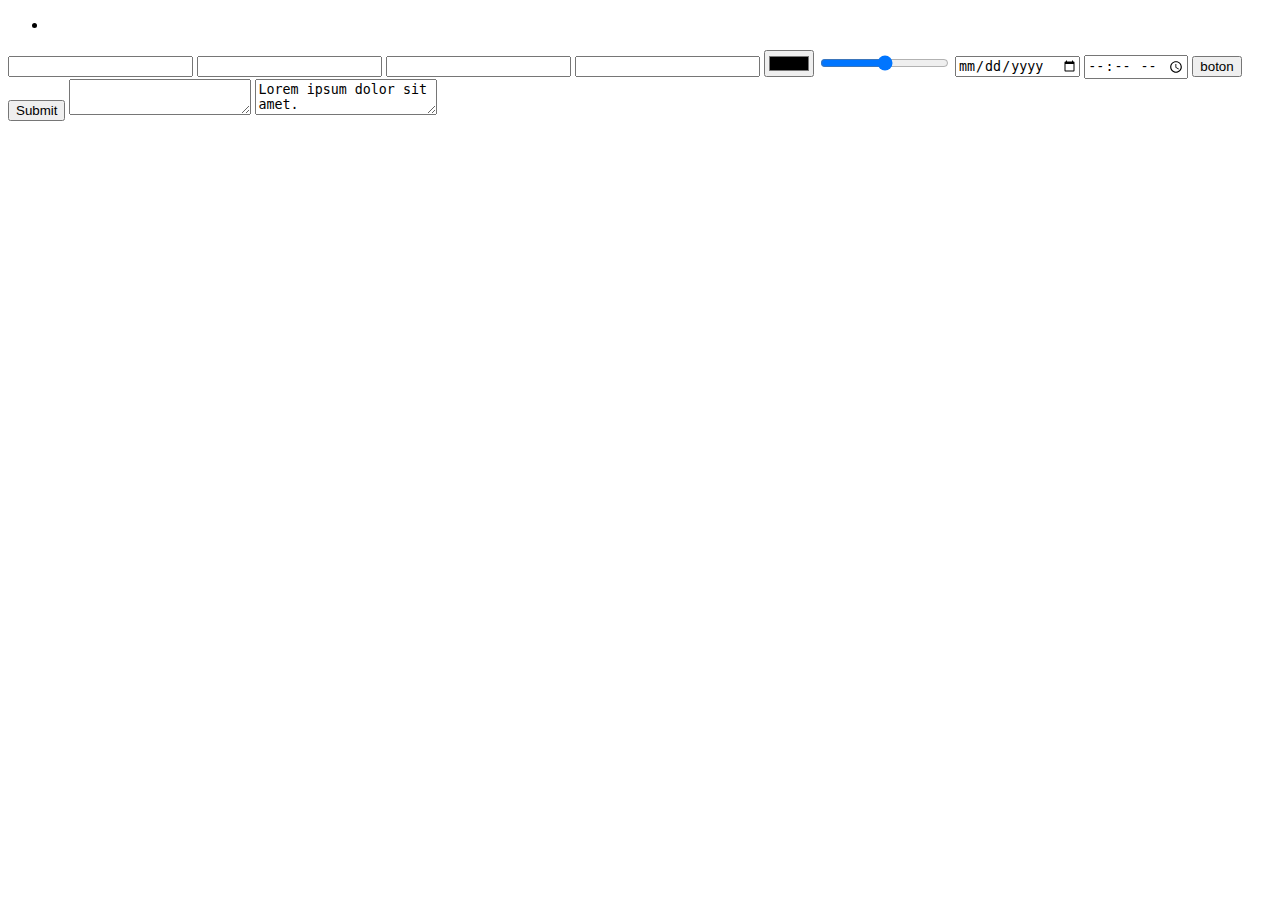
<file: index.html>
<!DOCTYPE html>
<html lang="en">
<head>
    <meta charset="UTF-8">
    <meta http-equiv="X-UA-Compatible" content="IE=edge">
    <meta name="viewport" content="width=device-width, initial-scale=1.0">
    <title>Document</title> 
</head>
<body>
    <a href="#"></a><!--Select content--><!--It can be an image,video,audio-->
    <p></p><!--Paragraph-->
    <ul><!--List-->
        <li></li><!--items of the list-->
    </ul>
    <ol></ol><!--Ordened List-->
    <div></div><!--Make a division of content-->
    <form method="post"><!--Form get information from de user/ method post is for backend-->
        <input type="text"> <!--Only text-->
        <input type="number"><!--Only numbers-->
        <input type="password" required><!--Just show circles-->
        <input type="email" required><!--Just text with @ and .--><!--Required-->
        <input type="color"><!--You can change the color-->
        <input type="range" min="1" max="5"><!--Make a bar with range-->
        <input type="date"><!--Show the date-->
        <input type="time"><!--Clock-->
        <input type="button" value="boton"><!--Boton-->
        <input type="submit"><!--Send data to a server-->
        <textarea></textarea>
        <textarea readonly>Lorem ipsum dolor sit amet.</textarea>
        </form>
</body>
</html>
</file>
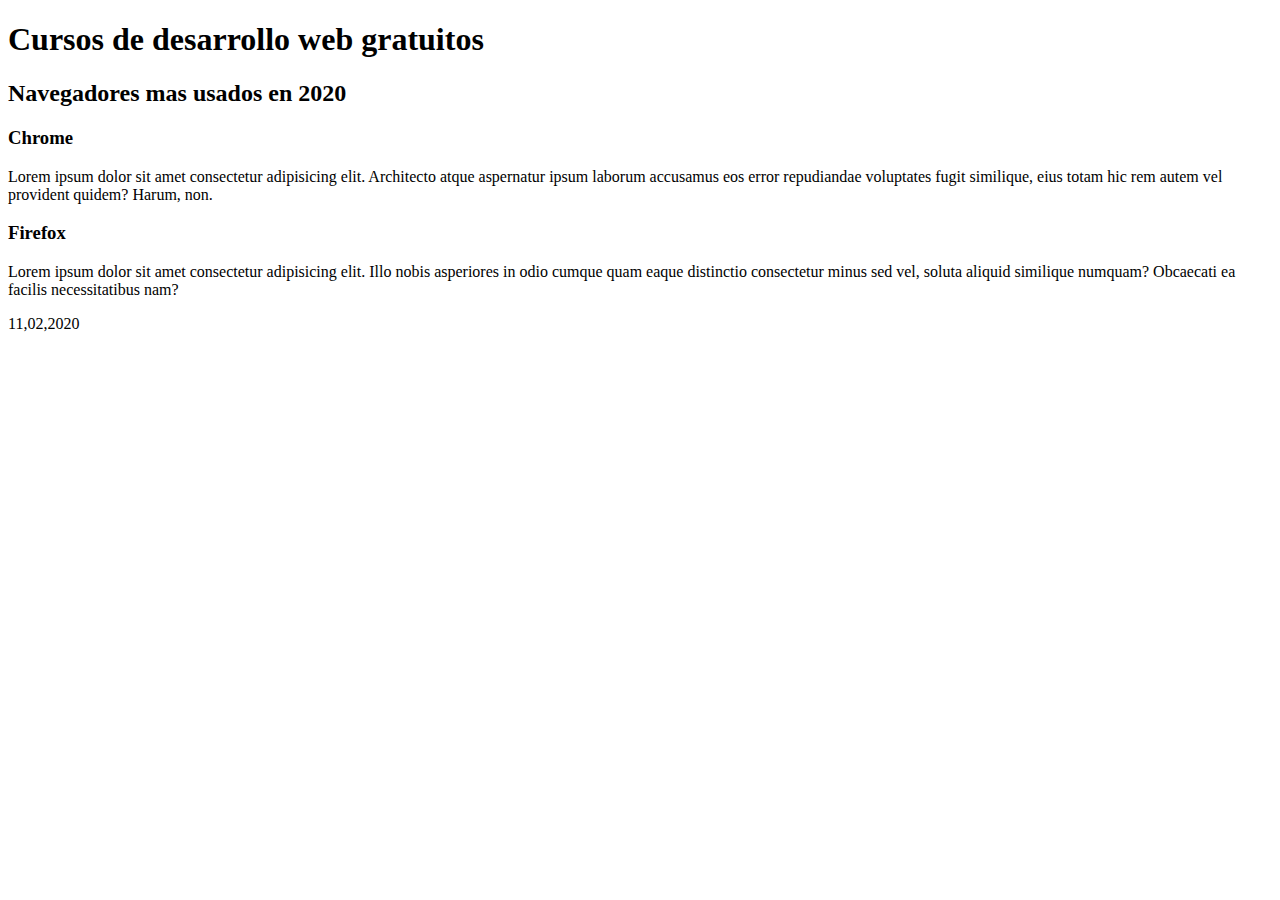
<file: article-section.html>
<!DOCTYPE html>
<html lang="en">
<head>
    <meta charset="UTF-8">
    <meta http-equiv="X-UA-Compatible" content="IE=edge">
    <meta name="viewport" content="width=device-width, initial-scale=1.0">
    <title>Document</title>
</head>
<body>
    <header>
        <h1>Cursos de desarrollo web gratuitos</h1>
    </header>
    <aside><!--Puede estar fuera o dentro del main-Contenido relacionado pero fuera del principal-->
    </aside>
    <main>
    <article>
        <h2>Navegadores mas usados en 2020</h2>
        <section>
            <h3>Chrome</h3>
            <p>Lorem ipsum dolor sit amet consectetur adipisicing elit. Architecto atque aspernatur ipsum laborum accusamus eos error repudiandae voluptates fugit similique, eius totam hic rem autem vel provident quidem? Harum, non.</p>
        </section>
        <section>
            <h3>Firefox</h3>
            <p>Lorem ipsum dolor sit amet consectetur adipisicing elit. Illo nobis asperiores in odio cumque quam eaque distinctio consectetur minus sed vel, soluta aliquid similique numquam? Obcaecati ea facilis necessitatibus nam?</p>
        </section>
    </article>
    </main>  
    <footer>11,02,2020</footer>
    
</body>
</html>
</file>
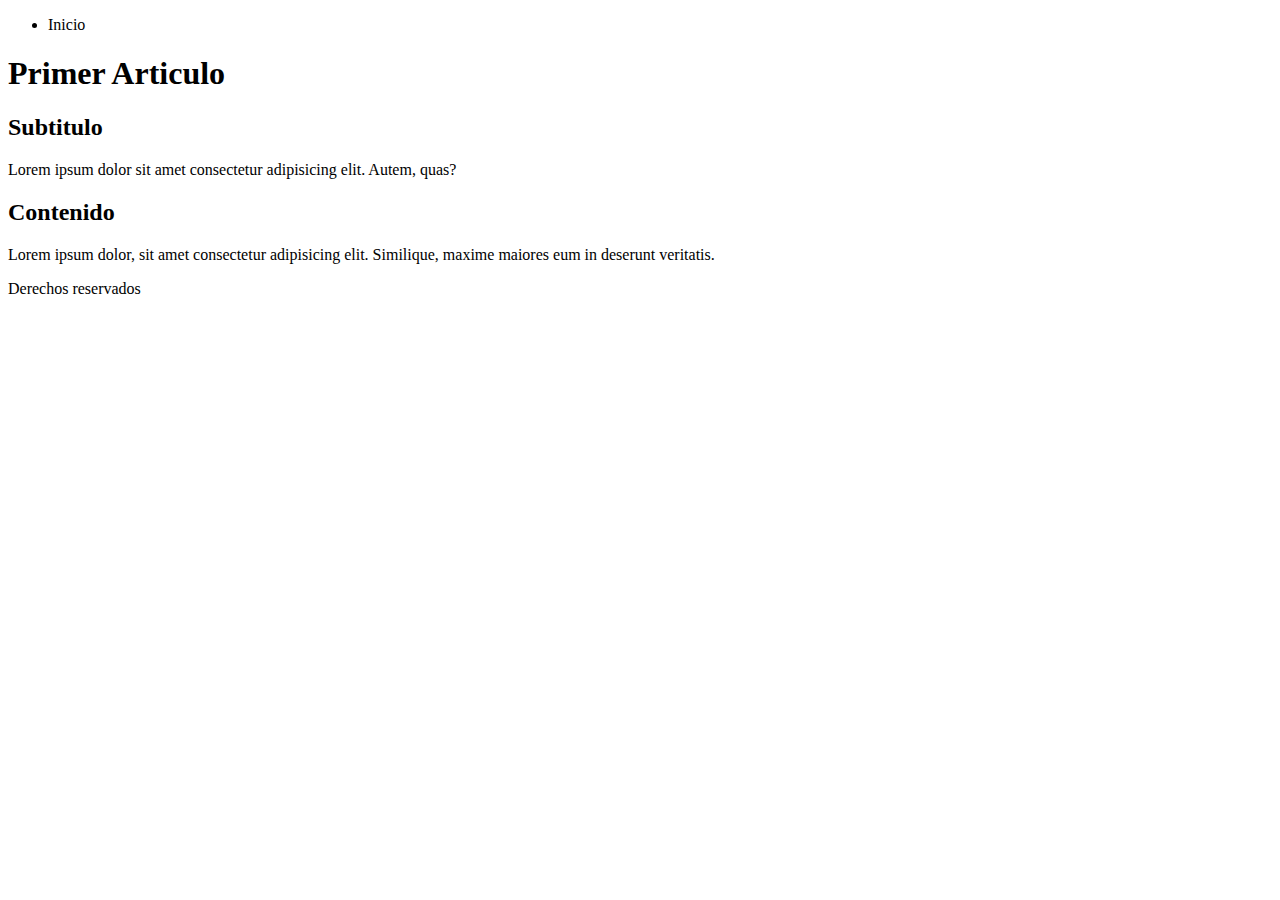
<file: articulo.html>
<!DOCTYPE html>
<html lang="en">
<head>
    <meta charset="UTF-8">
    <meta http-equiv="X-UA-Compatible" content="IE=edge">
    <meta name="viewport" content="width=device-width, initial-scale=1.0">
    <title>Document</title>
</head>
<body>
    <header>
        <nav>
            <ul>
                <li>Inicio</li>
            </ul>
        </nav>
    </header>
    <article><!--Todo adentro de un articulo-->
        <section><!--Si son varios articulos-->
            <h1>Primer Articulo</h1>
            <h2>Subtitulo</h2>
            <p>Lorem ipsum dolor sit amet consectetur adipisicing elit. Autem, quas?</p>
        </section>
    </article>
    <aside><!--Pestaña al costado-->
        <h2>Contenido</h2>
        <p>Lorem ipsum dolor, sit amet consectetur adipisicing elit. Similique, maxime maiores eum in deserunt veritatis.</p>
    </aside>
    <footer><!--Pie de pagina-->
        <p>Derechos reservados</p>
    </footer>
</body>
</html>
</file>
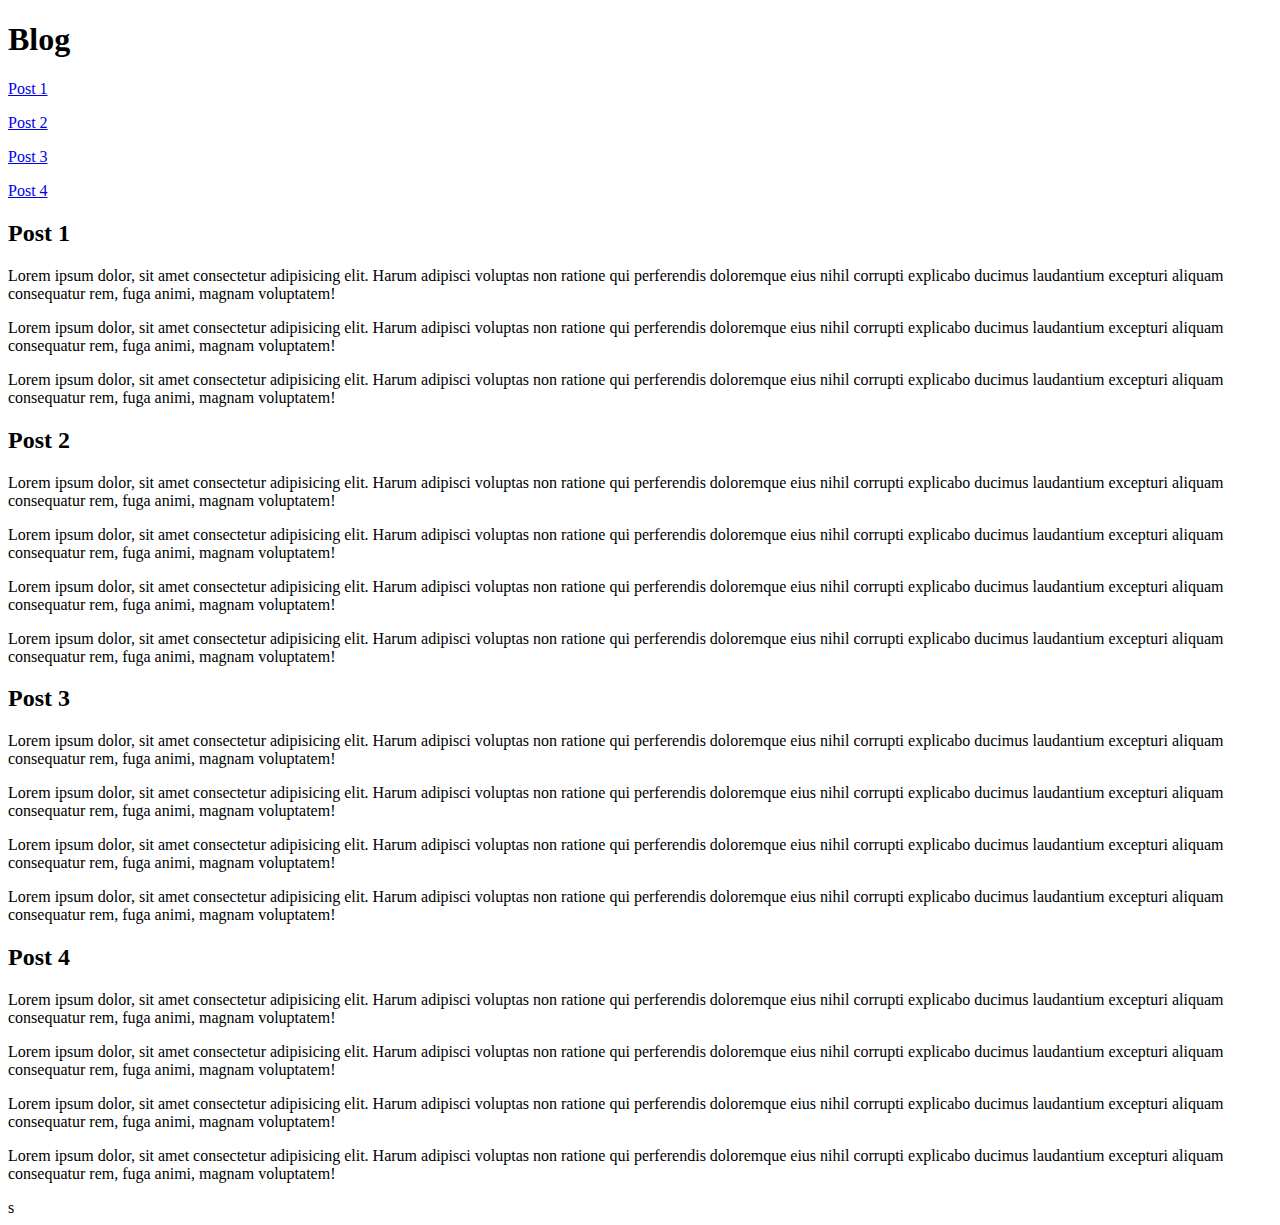
<file: blog.html>
<!DOCTYPE html>
<html lang="en">
<head>
    <meta charset="UTF-8">
    <meta http-equiv="X-UA-Compatible" content="IE=edge">
    <meta name="viewport" content="width=device-width, initial-scale=1.0">
    <title>Blog</title>
</head>
<body> <!--id=post1-4 presionando en la pagina los valores de la barra de navegacion te lleva a los articulos que presiones -->
    <h1>Blog</h1>
    <nav>
        <p><a href="#post-1">Post 1</a></p>
        <p><a href="#post-2">Post 2</a></p>
        <p><a href="#post-3">Post 3</a></p>
        <p><a href="#post-4">Post 4</a></p>
    </nav>
    <article id="post-1">
        <h2>Post 1</h2>
        <p>Lorem ipsum dolor, sit amet consectetur adipisicing elit. Harum adipisci voluptas non ratione qui perferendis doloremque eius nihil corrupti explicabo ducimus laudantium excepturi aliquam consequatur rem, fuga animi, magnam voluptatem!</p>
        <p>Lorem ipsum dolor, sit amet consectetur adipisicing elit. Harum adipisci voluptas non ratione qui perferendis doloremque eius nihil corrupti explicabo ducimus laudantium excepturi aliquam consequatur rem, fuga animi, magnam voluptatem!</p>
        <p>Lorem ipsum dolor, sit amet consectetur adipisicing elit. Harum adipisci voluptas non ratione qui perferendis doloremque eius nihil corrupti explicabo ducimus laudantium excepturi aliquam consequatur rem, fuga animi, magnam voluptatem!</p>
    </article>
    <article id="post-2">
        <h2>Post 2</h2>
        <p>Lorem ipsum dolor, sit amet consectetur adipisicing elit. Harum adipisci voluptas non ratione qui perferendis doloremque eius nihil corrupti explicabo ducimus laudantium excepturi aliquam consequatur rem, fuga animi, magnam voluptatem!</p>
        <p>Lorem ipsum dolor, sit amet consectetur adipisicing elit. Harum adipisci voluptas non ratione qui perferendis doloremque eius nihil corrupti explicabo ducimus laudantium excepturi aliquam consequatur rem, fuga animi, magnam voluptatem!</p>
        <p>Lorem ipsum dolor, sit amet consectetur adipisicing elit. Harum adipisci voluptas non ratione qui perferendis doloremque eius nihil corrupti explicabo ducimus laudantium excepturi aliquam consequatur rem, fuga animi, magnam voluptatem!</p>
        <p>Lorem ipsum dolor, sit amet consectetur adipisicing elit. Harum adipisci voluptas non ratione qui perferendis doloremque eius nihil corrupti explicabo ducimus laudantium excepturi aliquam consequatur rem, fuga animi, magnam voluptatem!</p>
    </article>
    <article id="post-3">
        <h2>Post 3</h2>
        <p>Lorem ipsum dolor, sit amet consectetur adipisicing elit. Harum adipisci voluptas non ratione qui perferendis doloremque eius nihil corrupti explicabo ducimus laudantium excepturi aliquam consequatur rem, fuga animi, magnam voluptatem!</p>
        <p>Lorem ipsum dolor, sit amet consectetur adipisicing elit. Harum adipisci voluptas non ratione qui perferendis doloremque eius nihil corrupti explicabo ducimus laudantium excepturi aliquam consequatur rem, fuga animi, magnam voluptatem!</p>
        <p>Lorem ipsum dolor, sit amet consectetur adipisicing elit. Harum adipisci voluptas non ratione qui perferendis doloremque eius nihil corrupti explicabo ducimus laudantium excepturi aliquam consequatur rem, fuga animi, magnam voluptatem!</p>
        <p>Lorem ipsum dolor, sit amet consectetur adipisicing elit. Harum adipisci voluptas non ratione qui perferendis doloremque eius nihil corrupti explicabo ducimus laudantium excepturi aliquam consequatur rem, fuga animi, magnam voluptatem!</p>
    </article>
    <article id="post-4">
        <h2>Post 4</h2>
        <p>Lorem ipsum dolor, sit amet consectetur adipisicing elit. Harum adipisci voluptas non ratione qui perferendis doloremque eius nihil corrupti explicabo ducimus laudantium excepturi aliquam consequatur rem, fuga animi, magnam voluptatem!</p>
        <p>Lorem ipsum dolor, sit amet consectetur adipisicing elit. Harum adipisci voluptas non ratione qui perferendis doloremque eius nihil corrupti explicabo ducimus laudantium excepturi aliquam consequatur rem, fuga animi, magnam voluptatem!</p>
        <p>Lorem ipsum dolor, sit amet consectetur adipisicing elit. Harum adipisci voluptas non ratione qui perferendis doloremque eius nihil corrupti explicabo ducimus laudantium excepturi aliquam consequatur rem, fuga animi, magnam voluptatem!</p>
        <p>Lorem ipsum dolor, sit amet consectetur adipisicing elit. Harum adipisci voluptas non ratione qui perferendis doloremque eius nihil corrupti explicabo ducimus laudantium excepturi aliquam consequatur rem, fuga animi, magnam voluptatem!</p>s
    </article>
</body>
</html>
</file>
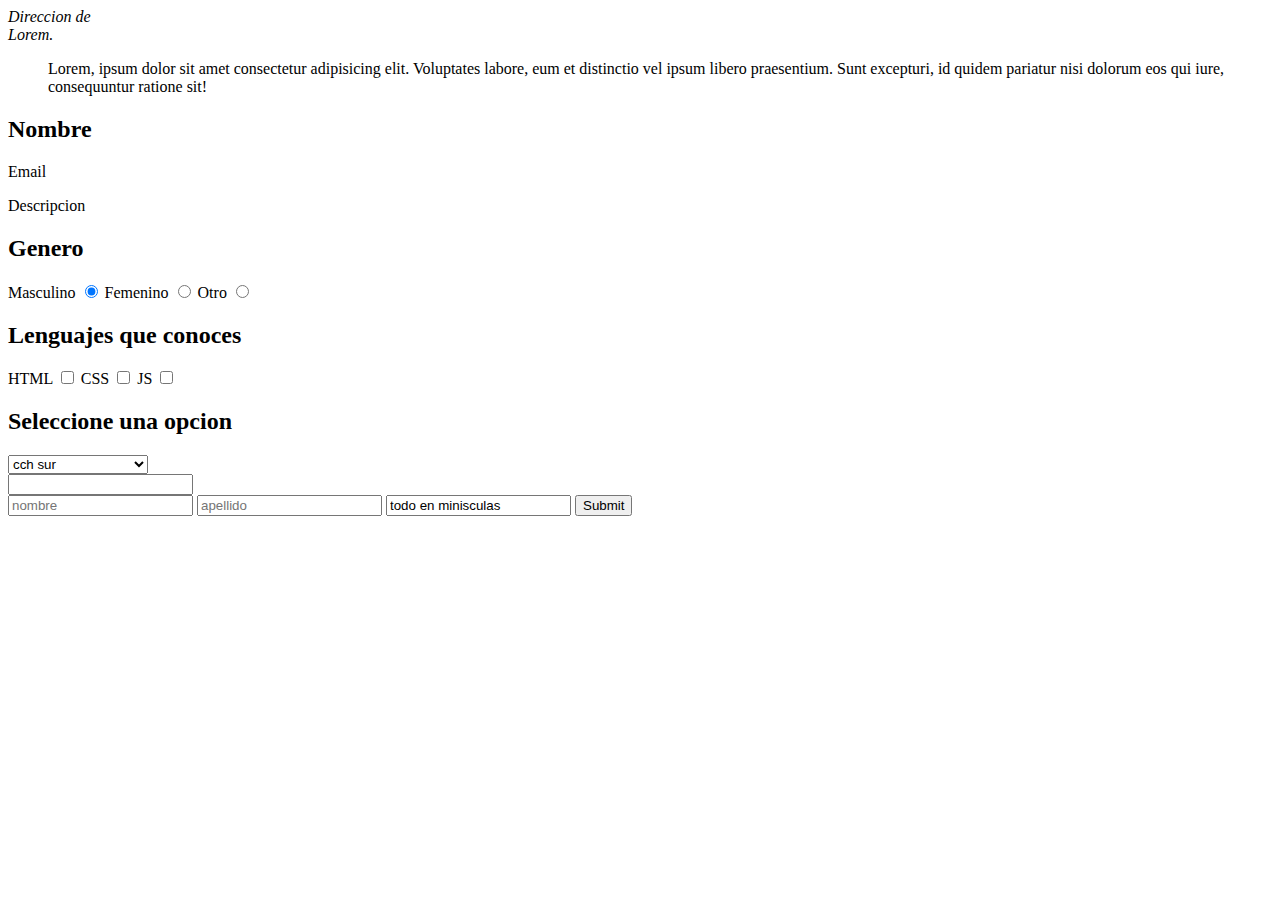
<file: bloques.html>
<!DOCTYPE html>
<html lang="en">
<head>
    <meta charset="UTF-8">
    <meta http-equiv="X-UA-Compatible" content="IE=edge">
    <meta name="viewport" content="width=  , initial-scale=1.0">
    <title>Document</title>
</head>
<body>
<!-- adress: Se usa para aportar informacion de contacto para el article mas cercano o para todo el body

    blockquote: Se utiliza para marcar las citas a otros autores o documentos. Se puede incluir un atributo cite para poner un enlace al documento original o funte.

    pre: Representa codigo en el documento exactamente igual que como aparece en el codigo

    div: Se usa para hacer divisiones en el documento
    hr: se utiliza para decirle al navegador que cambiaremos de tema
--> 
    <address>
        Direccion de <br>
        Lorem.
    </address>
    <blockquote cite="#">
        <p>Lorem, ipsum dolor sit amet consectetur adipisicing elit. Voluptates labore, eum et distinctio vel ipsum libero praesentium. Sunt excepturi, id quidem pariatur nisi dolorum eos qui iure, consequuntur ratione sit!</p>
    </blockquote>
    <div>

        <h2>Nombre</h2>
        <p>Email</p>
        <p>Descripcion </p>
    </div>


    <!--Etiquetas importantes de linea
    span -> Es un contenedor de linea (parecido a div) se suele usar para encerrar palabras pequeñas  y darles estilos atraves de css o localizarlos desde js 

    q -> Sirve para poner citas en linea 

    code -> Sirve para encerrar codigo que queremos representar
    -->

    <form><!--Con el atributo name permite solo escojer un elemento en el navegador-->
        <h2>Genero</h2>
        <label>Masculino
            <input type="radio" name="gender" value="masculino" checked>
        </label>
        <label>Femenino
            <input type="radio" name="gender" value="femenino">
        </label>
        <label>Otro
            <input type="radio" name="gender" value="otro">
        </label>
    </form>

    <form><!--checkbox es parecido al type radio pero te permite seleccionar mas elementos-->
        <h2>Lenguajes que conoces</h2>
        <label>
            HTML 
            <input type="checkbox" name="lenguajes" value="html">
        </label>
        <label>
            CSS
            <input type="checkbox" name="lenguajes" value="css">
        </label>
        <label>
            JS
            <input type="checkbox" name="lenguajes" value="js">
        </label>
    </form>
    
    <form><!--Permite seleccionar una de las opciones
    el optgroup sirve para dividir en grupos la lista del formulario y el label sirve para ponerle nombre a esos grupos-->
        <h2>Seleccione una opcion</h2>
        <select name="enp">
            <optgroup label="cch's">
                <option value="cchsur">cch sur</option>
                <option value="cchazcapotzalco">cch azcapotzalco</option>
                <option value="cchnaucalpan">cch naucalpan</option>
            </optgroup>
            <optgroup label="prepas">
                <option value="prepa5">prepa 5</option>
                <option value="prepa6">prepa 6</option>
                <option value="prepa1">prepa 1</option>
            </optgroup>
        </select>
    </form>

    <form><!--El datalist es mas comodo para el usuario, permite escribir una palabra en el form y el form lo busca en la lista-->
        <input type="list" list="mascotas">
        <datalist id="mascotas">
            <option value="gato"></option>
            <option value="perro"></option>
            <option value="hamster"></option>
            <option value="tortuga"></option>
            <option value="canario"></option>
            <option value="pez"></option>
        </datalist>
    </form>

    <form>
        <input type="text" placeholder="nombre" required>
        <input type="text" placeholder="apellido" required>
        <input type="text" value="todo en minisculas" readonly>
        <input type="submit">
    </form>


</body>
</html>
</file>
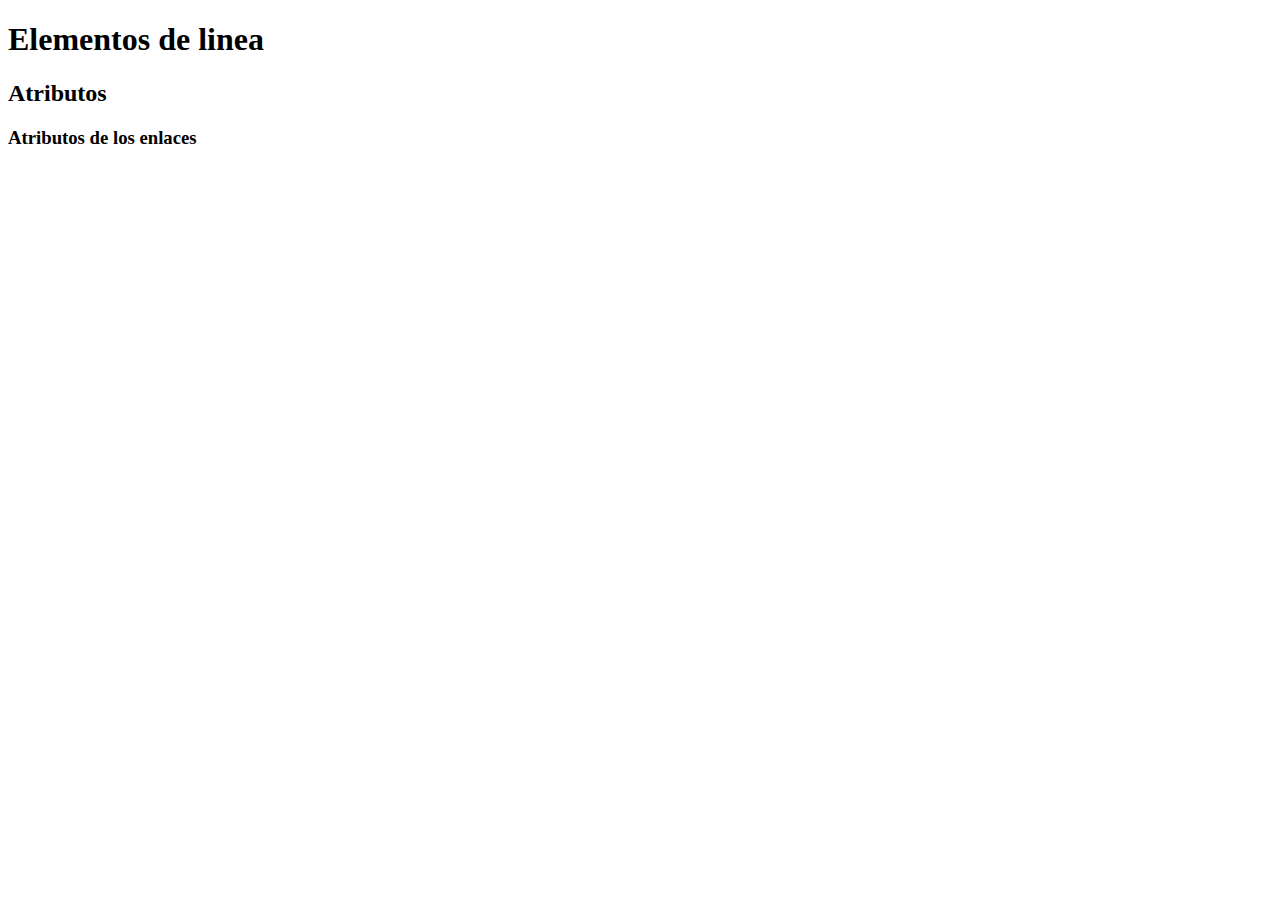
<file: elementos-de-linea.html>
<!DOCTYPE html>
<html lang="en">
<head>
    <meta charset="UTF-8">
    <meta http-equiv="X-UA-Compatible" content="IE=edge">
    <meta name="viewport" content="width=device-width, initial-scale=1.0">
    <title>Document</title>
</head>
<body>
    <h1>Elementos de linea</h1>
    <!--em- ensafis
        strong-mas enfasis
        small-menos enfasis que el texto normal
        br-hace un salto de linea
        wbr-Salto de linea si hiciera falta
        time-muestra contenido de fecha y hora
        i-italic
        b-border
        u-underline
        sub-subindice
        sup-superindice
    -->
    <h2>Atributos</h2>
    <!--class- Este atributo se usa para dar estilos atraves de css
        Id-Se usa para obetner elementos de html a js, no se puede repetir, debe ser unico
        title- se usa para mostrar informacion de lo que estamos representando
        data-*- es un atributo que se usa para guardar algun valor en la etiqueta html
    -->
    <h3>Atributos de los enlaces</h3>
    <!--target-Define donde se abrira el elemento solicitado- "_blank": abre en otra pestaña(Rutas absolutas)
        download-Sirve para descargar el recurso solicitado 
    -->
</body>
</html>
</file>
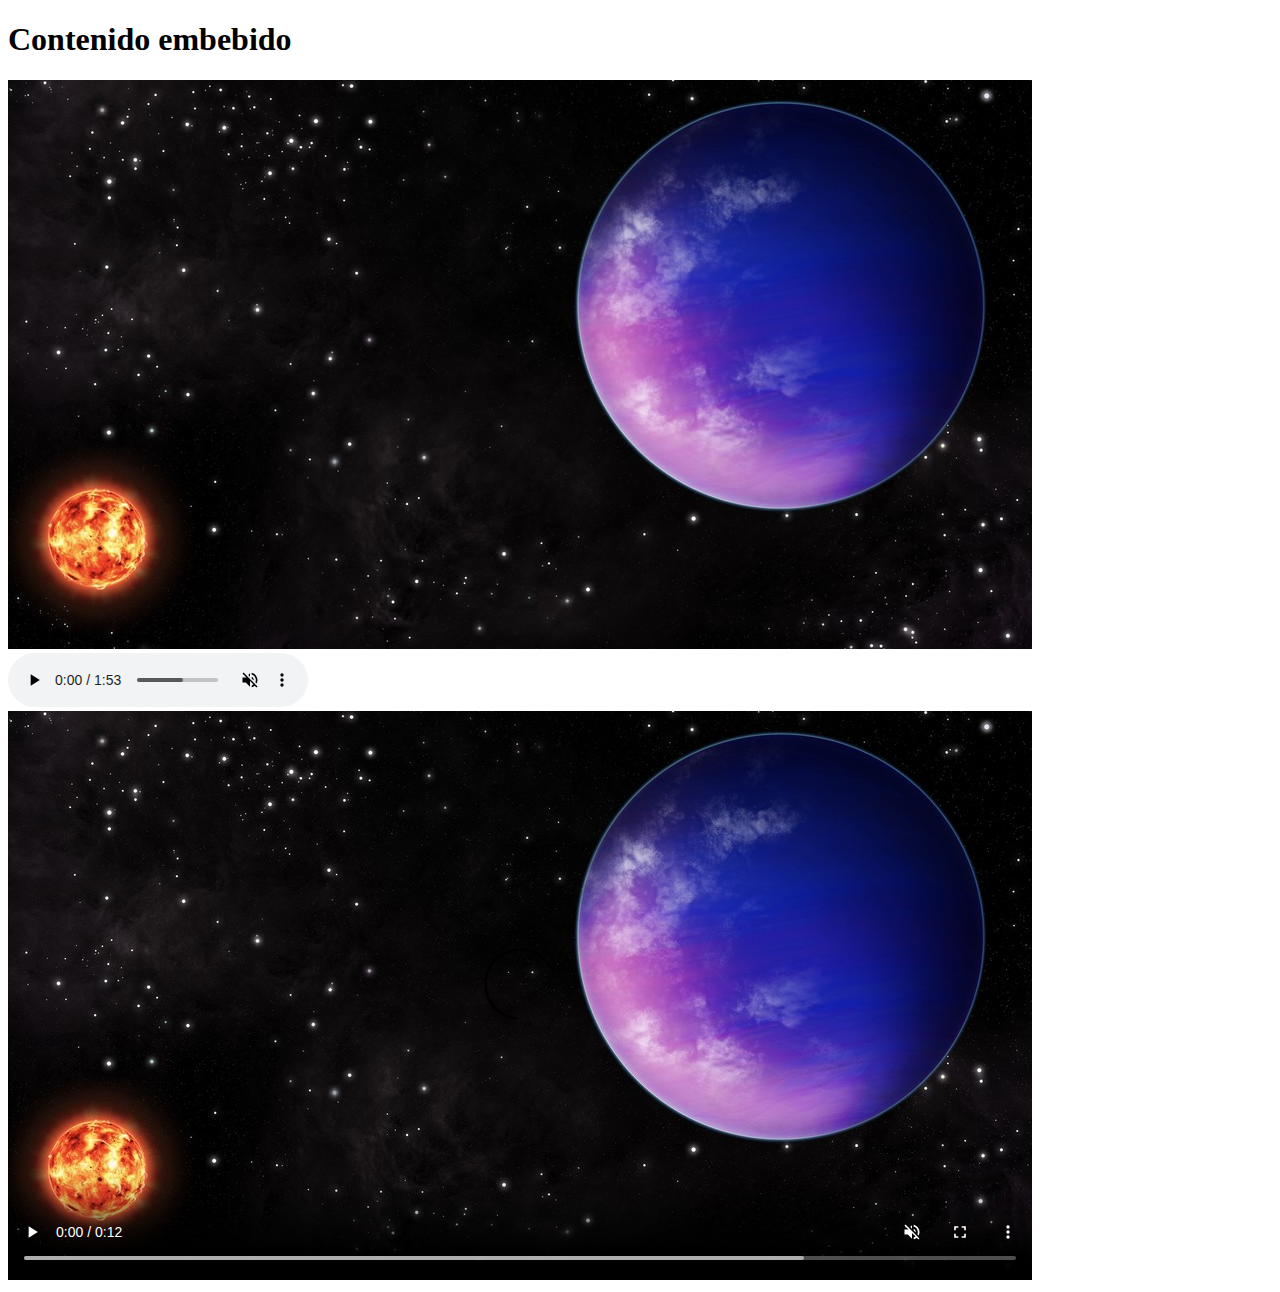
<file: imagenes1.html>
<!DOCTYPE html>
<html lang="en">
<head>
    <meta charset="UTF-8">
    <meta http-equiv="X-UA-Compatible" content="IE=edge">
    <meta name="viewport" content="width=device-width, initial-scale=1.0">
    <title>Contenido emebebido</title>
    <meta name="description" content="#">
    <meta name="author" content="#">
    <meta role="icon" type="image" href >

</head>
<body>
    <h1>Contenido embebido</h1>
    <img src="assets/images/1024_2000.jpg" alt="planetas" ><!--El atributo alt es por si la imagen falla y muestre texto de definicion-->   
    <audio src="assets/audio/y2mate.com - Nintendo Wii  Mii Channel Theme.mp3" controls autoplay muted></audio>
    <!--
    Autoplay:Se reproduce solo el audio
    Controls:es para que aparescan los controles del audio
    Muted: El audio se reproduce pero muteado hasta que lo desmuteemos -->
    <video src="assets/video/Pato.mp4" controls muted loop poster="assets/images/1024_2000.jpg"></video>
    <!--Loop: sirve para que cuando acabe el video se vuelva a reproducir-->
</body>
</html>
</file>
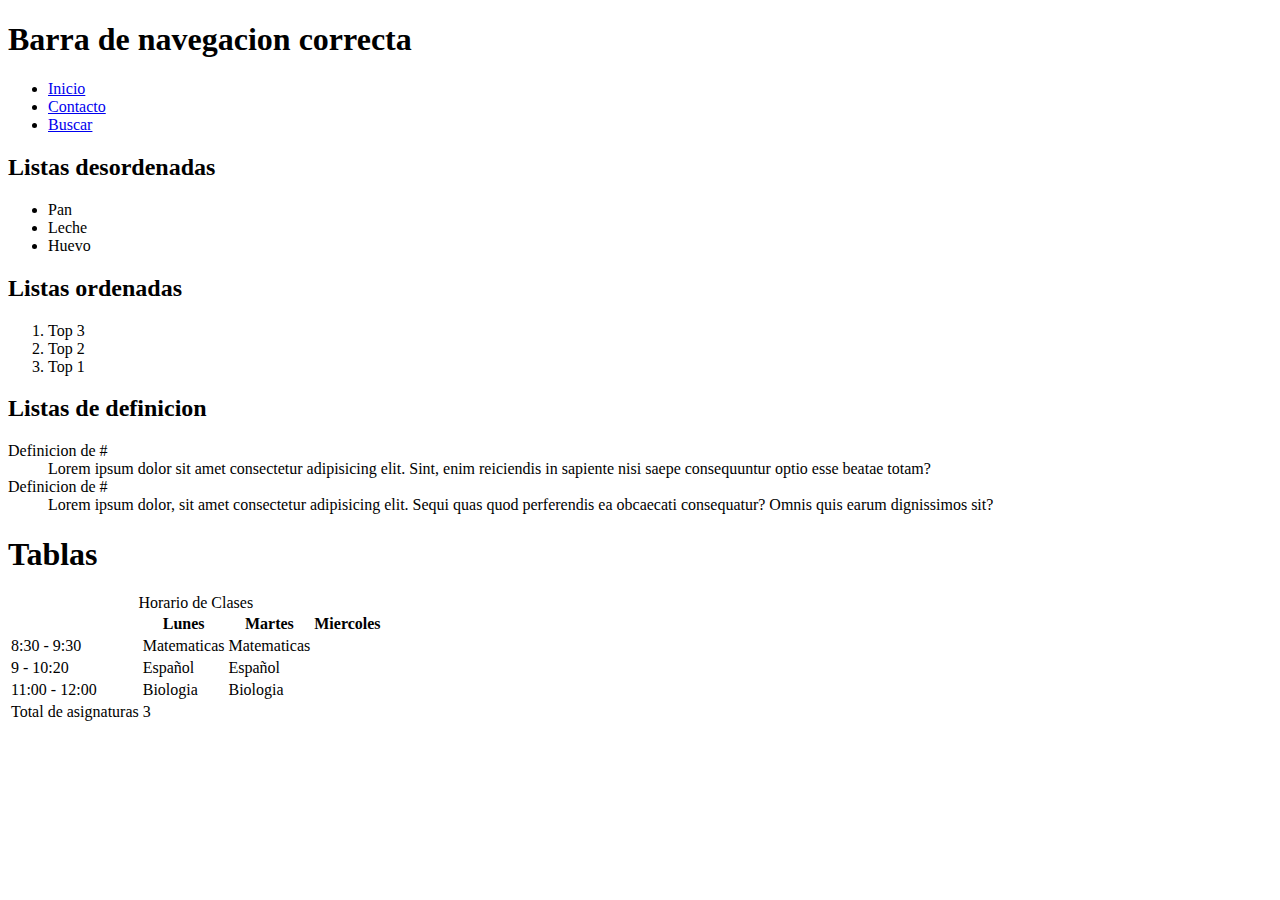
<file: listas-tablas.html>
<!DOCTYPE html>
<html lang="en">
<head>
    <meta charset="UTF-8">
    <meta http-equiv="X-UA-Compatible" content="IE=edge">
    <meta name="viewport" content="width=device-width, initial-scale=1.0">
    <title>Document</title>
</head>
<body>
    <!-- ul-unordened list: Cuando el orden de los elementos de la lista no influyen
        ol-ordened list:Cuando los elementos de la lista si importa el orden
        dl-definition list:Lista de definiciones usa <dl />:Definicion list y <dd />:definicion del termino
        li: Elementos de la lista en UL y OL
    -->  
    <h1>Barra de navegacion correcta</h1>
    <!--Semantica correcta de un menu de navegacion-->
    <nav>
        <ul>
            <li><a href="#">Inicio</a></li>
            <li><a href="#">Contacto</a></li>
            <li><a href="#">Buscar</a></li>
        </ul>
    </nav>
    <h2>Listas desordenadas</h2>
    <ul>
        <li>Pan</li>
        <li>Leche</li>
        <li>Huevo</li>
    </ul>
    <h2>Listas ordenadas</h2>
    <ol>
        <li>Top 3</li>
        <li>Top 2</li>
        <li>Top 1</li>
    </ol>
    <h2>Listas de definicion</h2>
    <dl>
        <dt>Definicion de #</dt>
        <dd>Lorem ipsum dolor sit amet consectetur adipisicing elit. Sint, enim reiciendis in sapiente nisi saepe consequuntur optio esse beatae totam?</dd>
        <dt>Definicion de #</dt>
        <dd>Lorem ipsum dolor, sit amet consectetur adipisicing elit. Sequi quas quod perferendis ea obcaecati consequatur? Omnis quis earum dignissimos sit?</dd>
    </dl>

    <!--Tablas
    table -- Etiqueta que encierra a una tabla
    tr -- Fila de una tabla
    td -- construye una celda
    Nota: El numero de celdas dentro de un tr establecera el numero de columnas de la tabla
    caption -- Titulo de la tabla
    thead-- Columnas de la tabla 
    th-- head de las columnas de una tabla 
    tbody -- La tabla debe ir dentro de un tbody
    tfoot -- pie de pagina para las tablas
    -->
    <!--Atributos de una tabla
    colspan- para que una celda ocupe mas columnas depediendo del numero que escribamos
     
    -->
    
    <h1>Tablas</h1>
    <table>
        <caption>Horario de Clases</caption>
        <thead>
            <th></th>
            <th>Lunes</th>
            <th>Martes</th>
            <th>Miercoles</th>
        </thead>
     <tbody>
        <tr>
            <td>8:30 - 9:30</td>
            <td>Matematicas</td>
            <td>Matematicas</td>
        </tr>
        <tr>
            <td>9 - 10:20</td>
            <td>Español</td>
            <td>Español</td>
        </tr>
        <tr>
            <td>11:00 - 12:00</td>
            <td>Biologia</td>
            <td>Biologia</td>
        </tr>
     </tbody>
    <tfoot>
        <tr>
            <td>Total de asignaturas</td>
            <td>3 </td>
        </tr>
    </tfoot>
    </table>
</body>
</html>
</file>
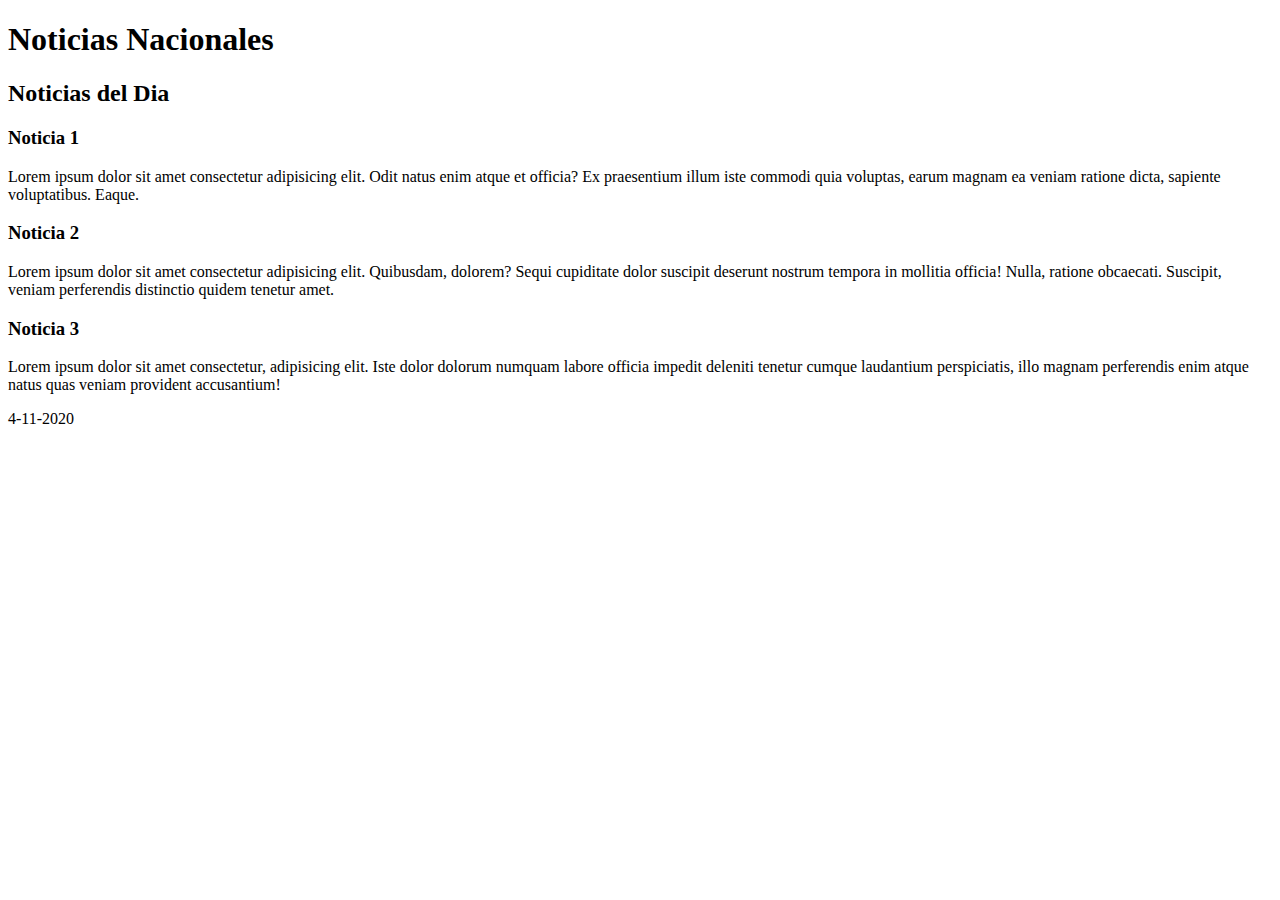
<file: seccionarticleaside.html>
<!DOCTYPE html>
<html lang="en">
<head>
    <meta charset="UTF-8">
    <meta http-equiv="X-UA-Compatible" content="IE=edge">
    <meta name="viewport" content="width=device-width, initial-scale=1.0">
    <title>titulos y parrafos</title>
</head>
<body>
    <header>
        <h1>Noticias Nacionales</h1>
    </header>
    <main>
        <section>
            <h2>Noticias del Dia</h2>
            <article>
                <h3>Noticia 1</h3>
                <p>Lorem ipsum dolor sit amet consectetur adipisicing elit. Odit natus enim atque et officia? Ex praesentium illum iste commodi quia voluptas, earum magnam ea veniam ratione dicta, sapiente voluptatibus. Eaque.</p>
            </article>
            <article>
                <h3>Noticia 2</h3>
                <p>Lorem ipsum dolor sit amet consectetur adipisicing elit. Quibusdam, dolorem? Sequi cupiditate dolor suscipit deserunt nostrum tempora in mollitia officia! Nulla, ratione obcaecati. Suscipit, veniam perferendis distinctio quidem tenetur amet.</p>
            </article>
            <article>
                <h3>Noticia 3</h3>
                <p>Lorem ipsum dolor sit amet consectetur, adipisicing elit. Iste dolor dolorum numquam labore officia impedit deleniti tenetur cumque laudantium perspiciatis, illo magnam perferendis enim atque natus quas veniam provident accusantium!</p>
            </article>

        </section>
    </main>
    <footer>4-11-2020</footer>
</body>
</html>
</file>
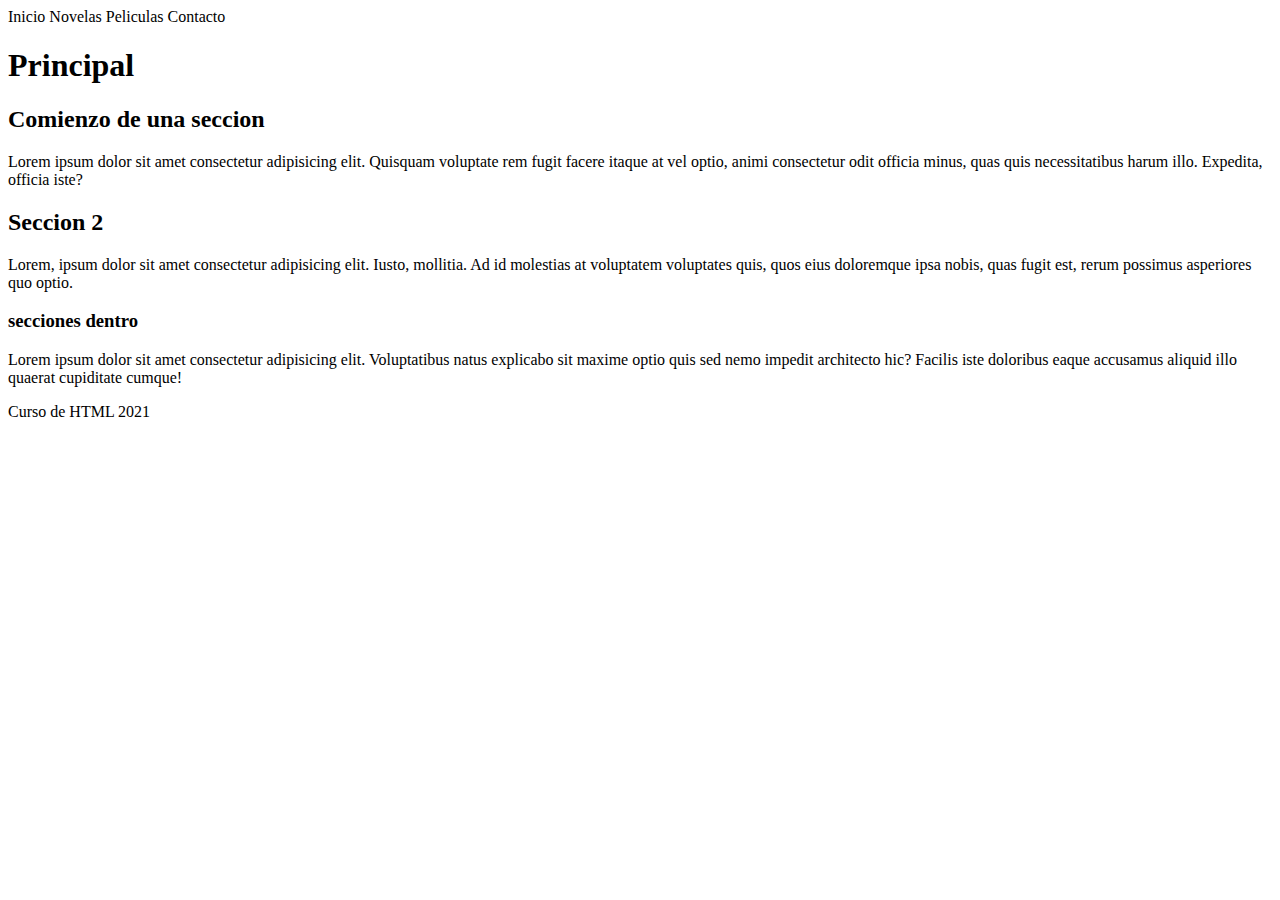
<file: secciondecontenido.html>
<!DOCTYPE html>
<html lang="en">
<head>
    <meta charset="UTF-8">
    <meta http-equiv="X-UA-Compatible" content="IE=edge">
    <meta name="viewport" content="width=device-width, initial-scale=1.0">
    <title>titulos y parrafos</title>
</head>
<body>
    <!--Header, main, footer-->
    <header><!--Menu de navegacion, logo, redes-->
        Inicio
        Novelas
        Peliculas
        Contacto
    </header>
    <main><!--Contenido principal de la pagina-->
            <h1>Principal</h1>
            <h2>Comienzo de una seccion</h2>    
            <p>Lorem ipsum dolor sit amet consectetur adipisicing elit. Quisquam voluptate rem fugit facere itaque at vel optio, animi consectetur odit officia minus, quas quis necessitatibus harum illo. Expedita, officia iste?</p>
            <h2>Seccion 2</h2>
            <p>Lorem, ipsum dolor sit amet consectetur adipisicing elit. Iusto, mollitia. Ad id molestias at voluptatem voluptates quis, quos eius doloremque ipsa nobis, quas fugit est, rerum possimus asperiores quo optio.</p>
            <h3>secciones dentro</h3>
            <p>Lorem ipsum dolor sit amet consectetur adipisicing elit. Voluptatibus natus explicabo sit maxime optio quis sed nemo impedit architecto hic? Facilis iste doloribus eaque accusamus aliquid illo quaerat cupiditate cumque!</p>
    </main>
    <footer><!--Pie de pagina -->
        Curso de HTML 2021
        
    </footer>
</body>
</html>
</file>
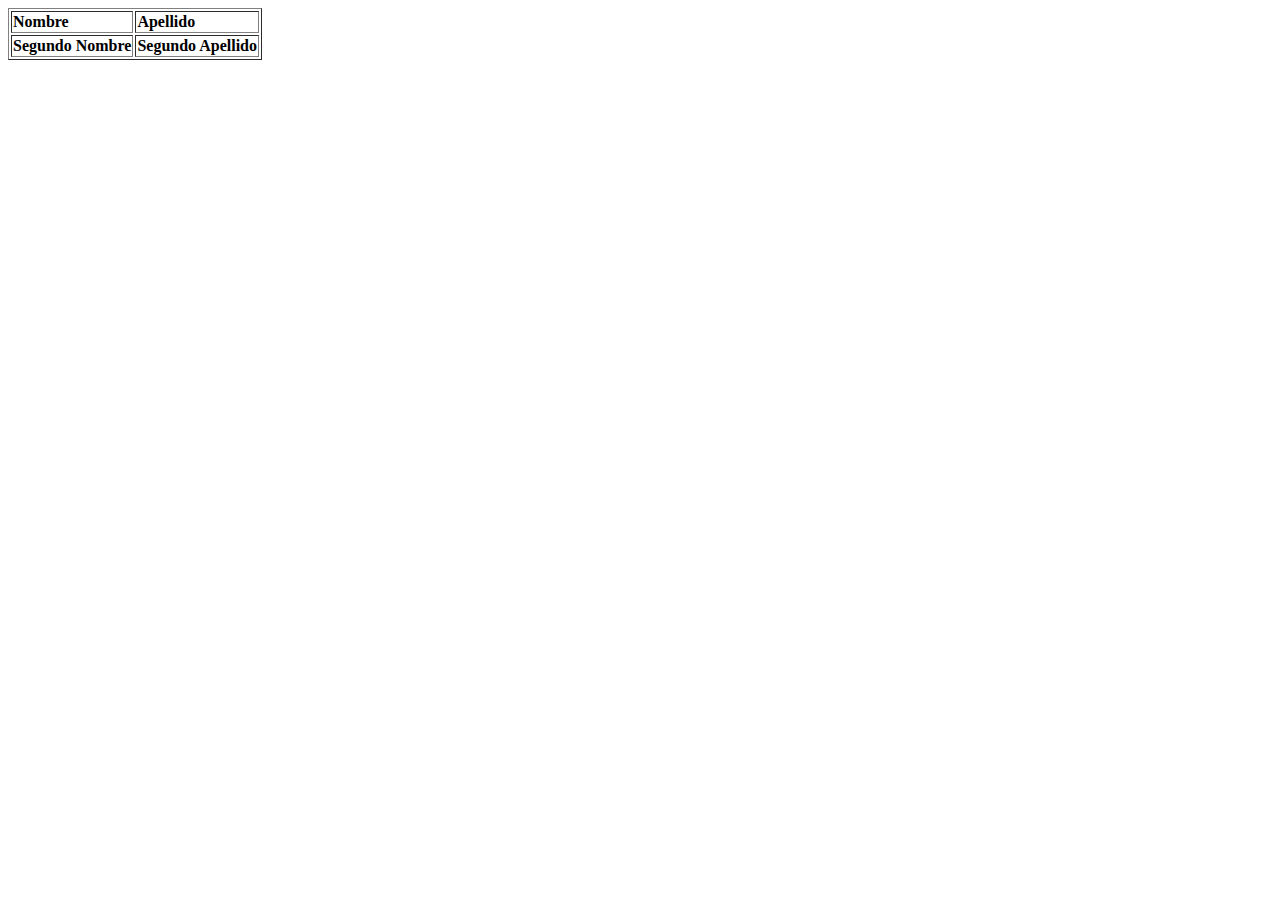
<file: tablas.html>
<!DOCTYPE html>
<html lang="en">
<head>
    <meta charset="UTF-8">
    <meta http-equiv="X-UA-Compatible" content="IE=edge">
    <meta name="viewport" content="width=device-width, initial-scale=1.0">
    <title>Tablas</title>
    <link rel="icon" href=".icon"><!--Para ponerle icono al head-->
</head>
<body>
    <table border="1px"><!--Tablas que agrupan la informacion por columnas-->
        <tr><!--Filas en la tabla-->
            <td><!--Campos por fila-->
                <b>Nombre</b>
            </td>
            <td><b>Apellido</b></td>
        </tr>
        <tr>
            <td><b>Segundo Nombre</b></td>
            <td><b>Segundo Apellido</b></td>
        </tr>
    </table>
</body>
</html>
</file>
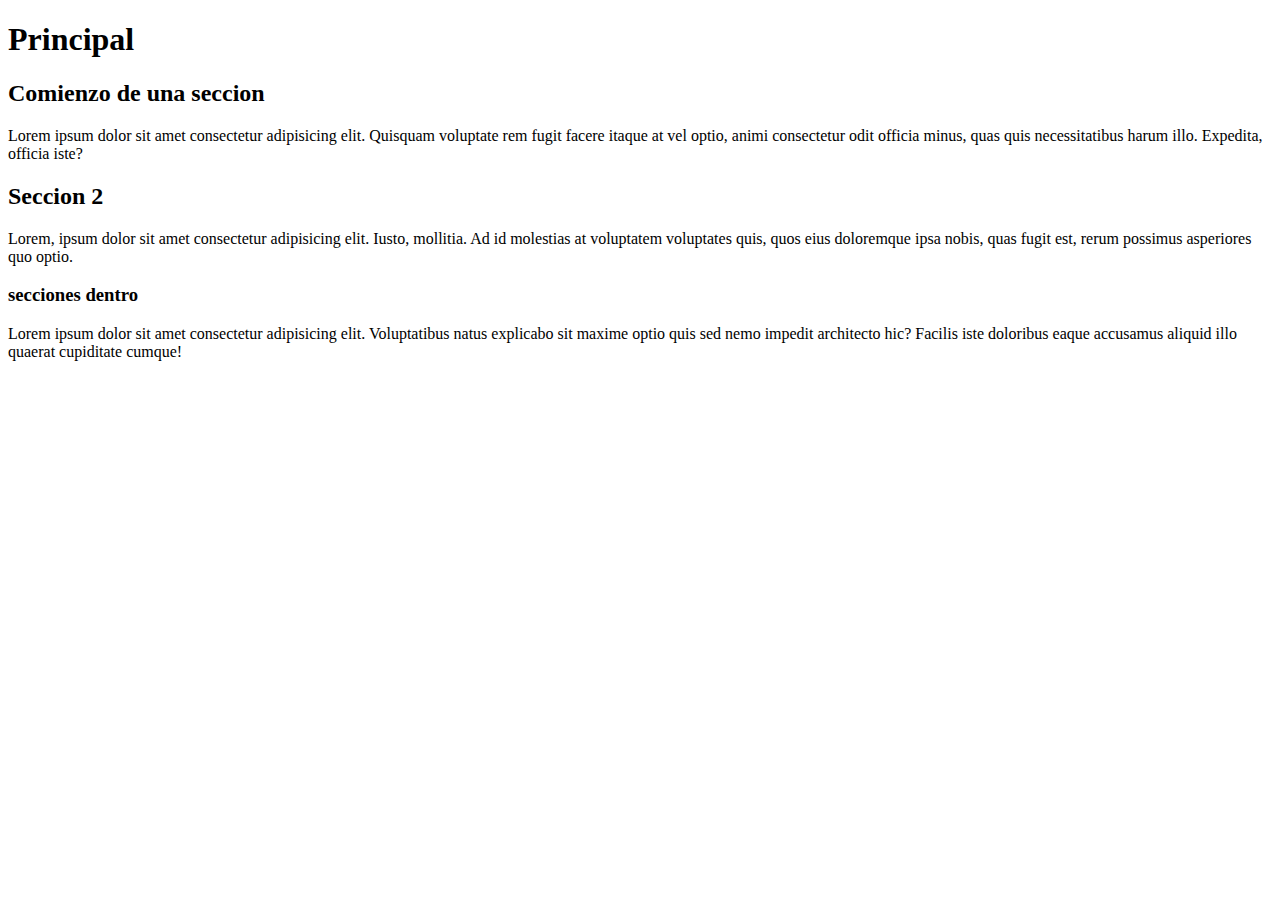
<file: titulosyparrafos.html>
<!DOCTYPE html>
<html lang="en">
<head>
    <meta charset="UTF-8">
    <meta http-equiv="X-UA-Compatible" content="IE=edge">
    <meta name="viewport" content="width=device-width, initial-scale=1.0">
    <title>titulos y parrafos</title>
</head>
<body>
    <h1>Principal</h1>
    <h2>Comienzo de una seccion</h2>    
    <p>Lorem ipsum dolor sit amet consectetur adipisicing elit. Quisquam voluptate rem fugit facere itaque at vel optio, animi consectetur odit officia minus, quas quis necessitatibus harum illo. Expedita, officia iste?</p>
    <h2>Seccion 2</h2>
    <p>Lorem, ipsum dolor sit amet consectetur adipisicing elit. Iusto, mollitia. Ad id molestias at voluptatem voluptates quis, quos eius doloremque ipsa nobis, quas fugit est, rerum possimus asperiores quo optio.</p>
    <h3>secciones dentro</h3>
    <p>Lorem ipsum dolor sit amet consectetur adipisicing elit. Voluptatibus natus explicabo sit maxime optio quis sed nemo impedit architecto hic? Facilis iste doloribus eaque accusamus aliquid illo quaerat cupiditate cumque!</p>
</body>
</html>
</file>
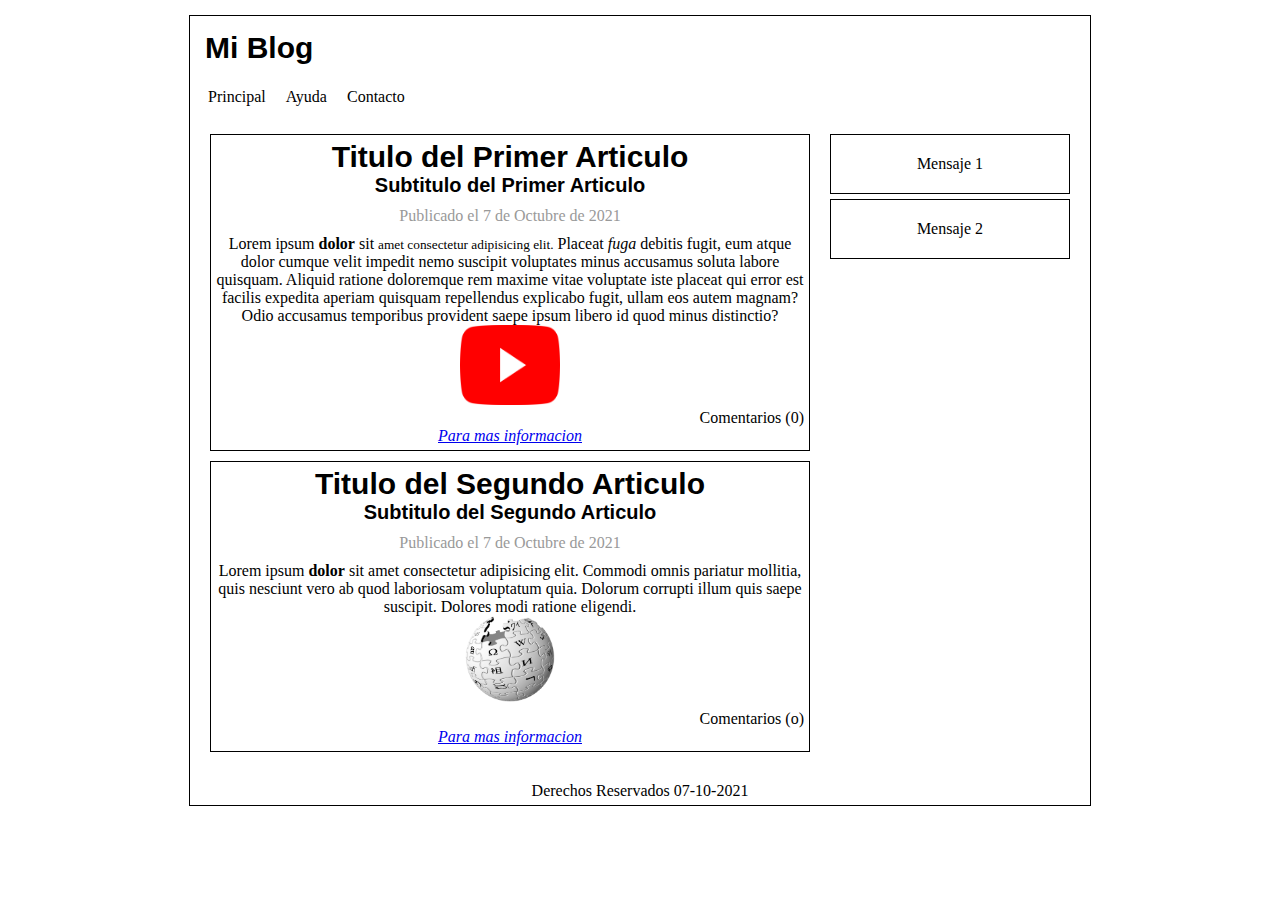
<file: html/html1.html>
<!DOCTYPE html>
<html lang="es"> 
    <head>
        <meta charset="utf-8"/>
        <title>HTML desde cero</title>
        <meta name="description" content="Pagina de HTML desde 0"/>
        <meta name="author" content="Anthony"/>
        <meta name="keywords" content="html desde cero, html para principiantes, html desde 0"/>
        <link rel="stylesheet" href="css1.css">
    </head>
    <body>
        <div class="agrupar">
            <header class="header">
                <h1>Mi Blog</h1>
               </header>
       
               <nav class="menu">
                   <ul>
                       <li>Principal</li>
                       <li>Ayuda</li>
                       <li>Contacto</li>
                   </ul>
               </nav>
               
               <section class="seccion">
                   <article id="articulo1">
                       <hgroup>
                           <h1>Titulo del Primer Articulo</h1>
                           <h2>Subtitulo del Primer Articulo</h2>
                       </hgroup>
                       <time datetime="07/10/2021">Publicado el 7 de Octubre de 2021</time>
                       <p>Lorem ipsum <strong>dolor</strong> sit <small>amet consectetur adipisicing elit.</small> Placeat <cite>fuga</cite> debitis fugit, eum atque dolor cumque velit impedit nemo suscipit voluptates minus accusamus soluta labore quisquam. Aliquid ratione doloremque rem maxime vitae voluptate iste placeat qui error est facilis expedita aperiam quisquam repellendus explicabo fugit, ullam eos autem magnam? Odio accusamus temporibus provident saepe ipsum libero id quod minus distinctio?</p>
                       <img src="logos/ytlogo.png" height="80" width="100">
                       <footer>
                           <p>Comentarios (0)</p>
                       </footer>
                       <address>
                           <a href="http://youtube.com" title="Youtube">Para mas informacion</a>
                       </address>  
                   </article>
       
                   <article id="articulo2">
                       <hgroup>
                           <h1>Titulo del Segundo Articulo</h1>
                           <h2>Subtitulo del Segundo Articulo</h2>
                       </hgroup>
                       <time datetime="07/10/2021">Publicado el 7 de Octubre de 2021</time>
                       <p>Lorem ipsum <strong>dolor</strong> sit amet consectetur adipisicing elit. <span>Commodi</span> omnis pariatur mollitia, quis nesciunt vero ab quod laboriosam voluptatum quia. Dolorum corrupti illum quis saepe suscipit. Dolores modi ratione eligendi.</p>
                       <img src="logos/wikilogo.png" width="90" height="90">
                       <footer>
                           <p>Comentarios (o)</p>
                       </footer>
                       <address>
                           <a href="http://wikipedia.com" title="Wikipedia">Para mas informacion</a>
                       </address>
                   </article>
               </section>
       
               <aside class="columna">
                   <blockquote cite="http://facebook.com" id="mensaje1">
                       Mensaje 1
                   </blockquote>
       
                   <blockquote cite="http://twitter.com" id="mensaje2">
                       Mensaje 2
                   </blockquote>
               </aside>
       
               <footer class="pieDePagina">
                   Derechos Reservados 07-10-2021
               </footer>
        </div>
        <script src="js1.js"></script>
    </body>
</html>
</file>
<file: html/css1.css>
*{
    margin: 0;
    padding: 0;
}

h1{
    font-size: 30px;
    font-family: Arial;
    font-weight: bold;
}
h2{
    font: bold 20px Arial;
}

header, section, footer, aside, nav, article, hgroup, time{
    display: block;
}

body{
    text-align: center;
}

.header{
    text-align: left;
    padding: 15px;
}

.header h1{
text-align: left;
}

.agrupar{
    width: 900px;
    margin: 15px auto;
    border: 1px solid black;
}
.menu{
    text-align: left;
    padding: 0 10px
}

.menu li{
    list-style: none;
    display: inline-block;
    padding: 8px;
    font-family: Verdana;
}

.seccion{
    margin: 20px;
    width: 600px;
    float: left;
}

time{
    color: #999;
    margin: 10px;
}

article{
    border: 1px solid black;
    padding: 5px;
    margin-bottom: 10px;
}

article footer{
    text-align: right;
}

.columna{
    float: left;
    width: 240px;
    margin: 20px 0;
    margin-bottom: 10px;
}
.columna blockquote{
    border: 1px solid black;
    margin-bottom: 5px;
    padding: 20px;
    cursor: pointer;
}
.columna blockquote:hover {
    background-color: gray;
}

.pieDePagina{
    clear: both;
    margin-bottom: 5px;
}

.hidden {
    display: none;
}
</file>
